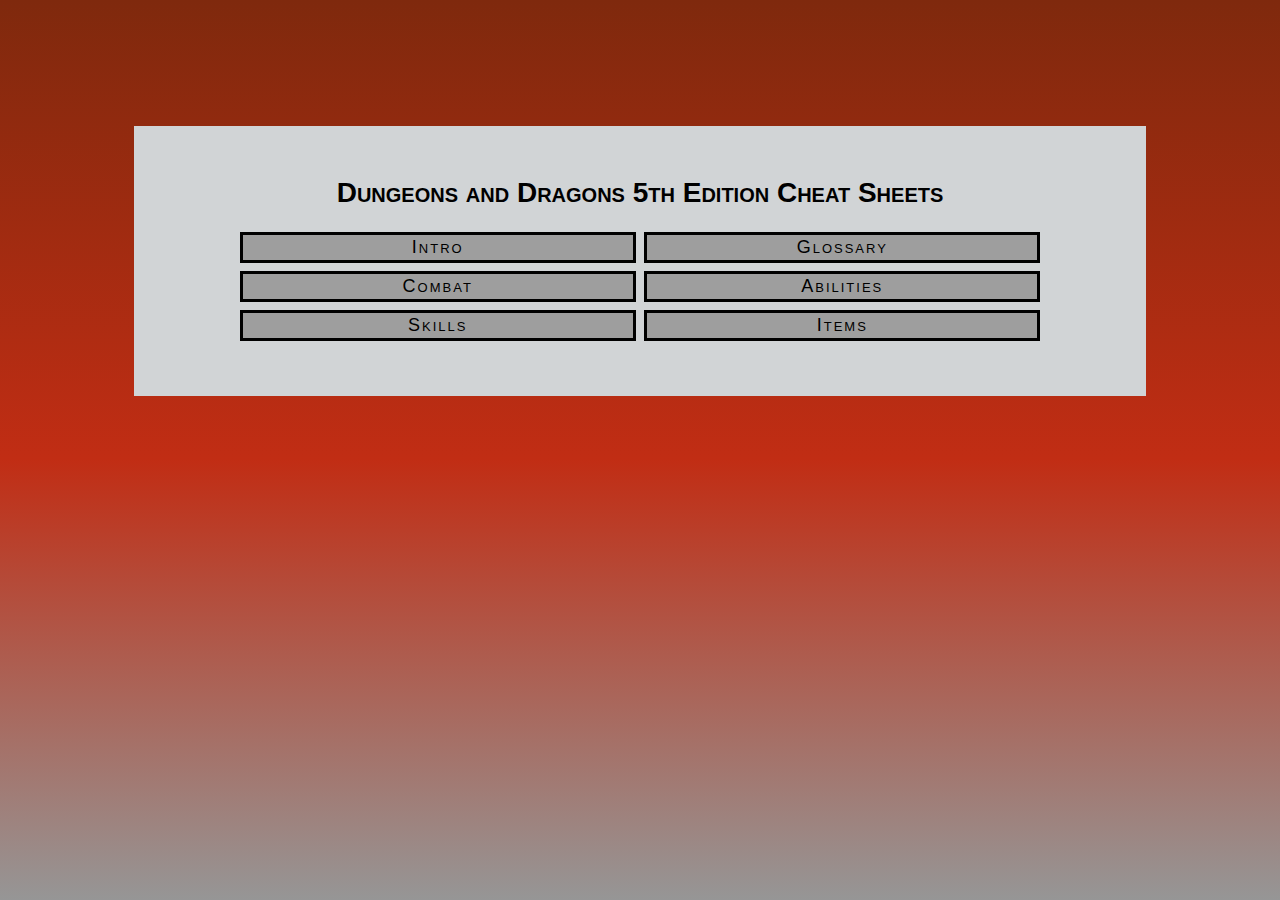
<file: index.html>
<!DOCTYPE html>
<html>
<head>
  <link rel="stylesheet" href="style.css">
</head>
<body>
<div class="home_body">
<h1 id="home_title">Dungeons and Dragons 5th Edition Cheat Sheets</h1>
<div id="intro_container">
  <a class="intro_link" href="intro.html"><div>Intro</div></a>
  <a class="intro_link" href="glossary.html"><div>Glossary</div></a>
  <a class="intro_link" href="combat.html"><div>Combat</div></a>
  <a class="intro_link" href="abilities.html"><div>Abilities</div></a>
  <a class="intro_link" href="skills.html"><div>Skills</div></a>
  <a class="intro_link" href="items.html"><div>Items</div></a>
</div>
</div>
</body>
</html>
</file>
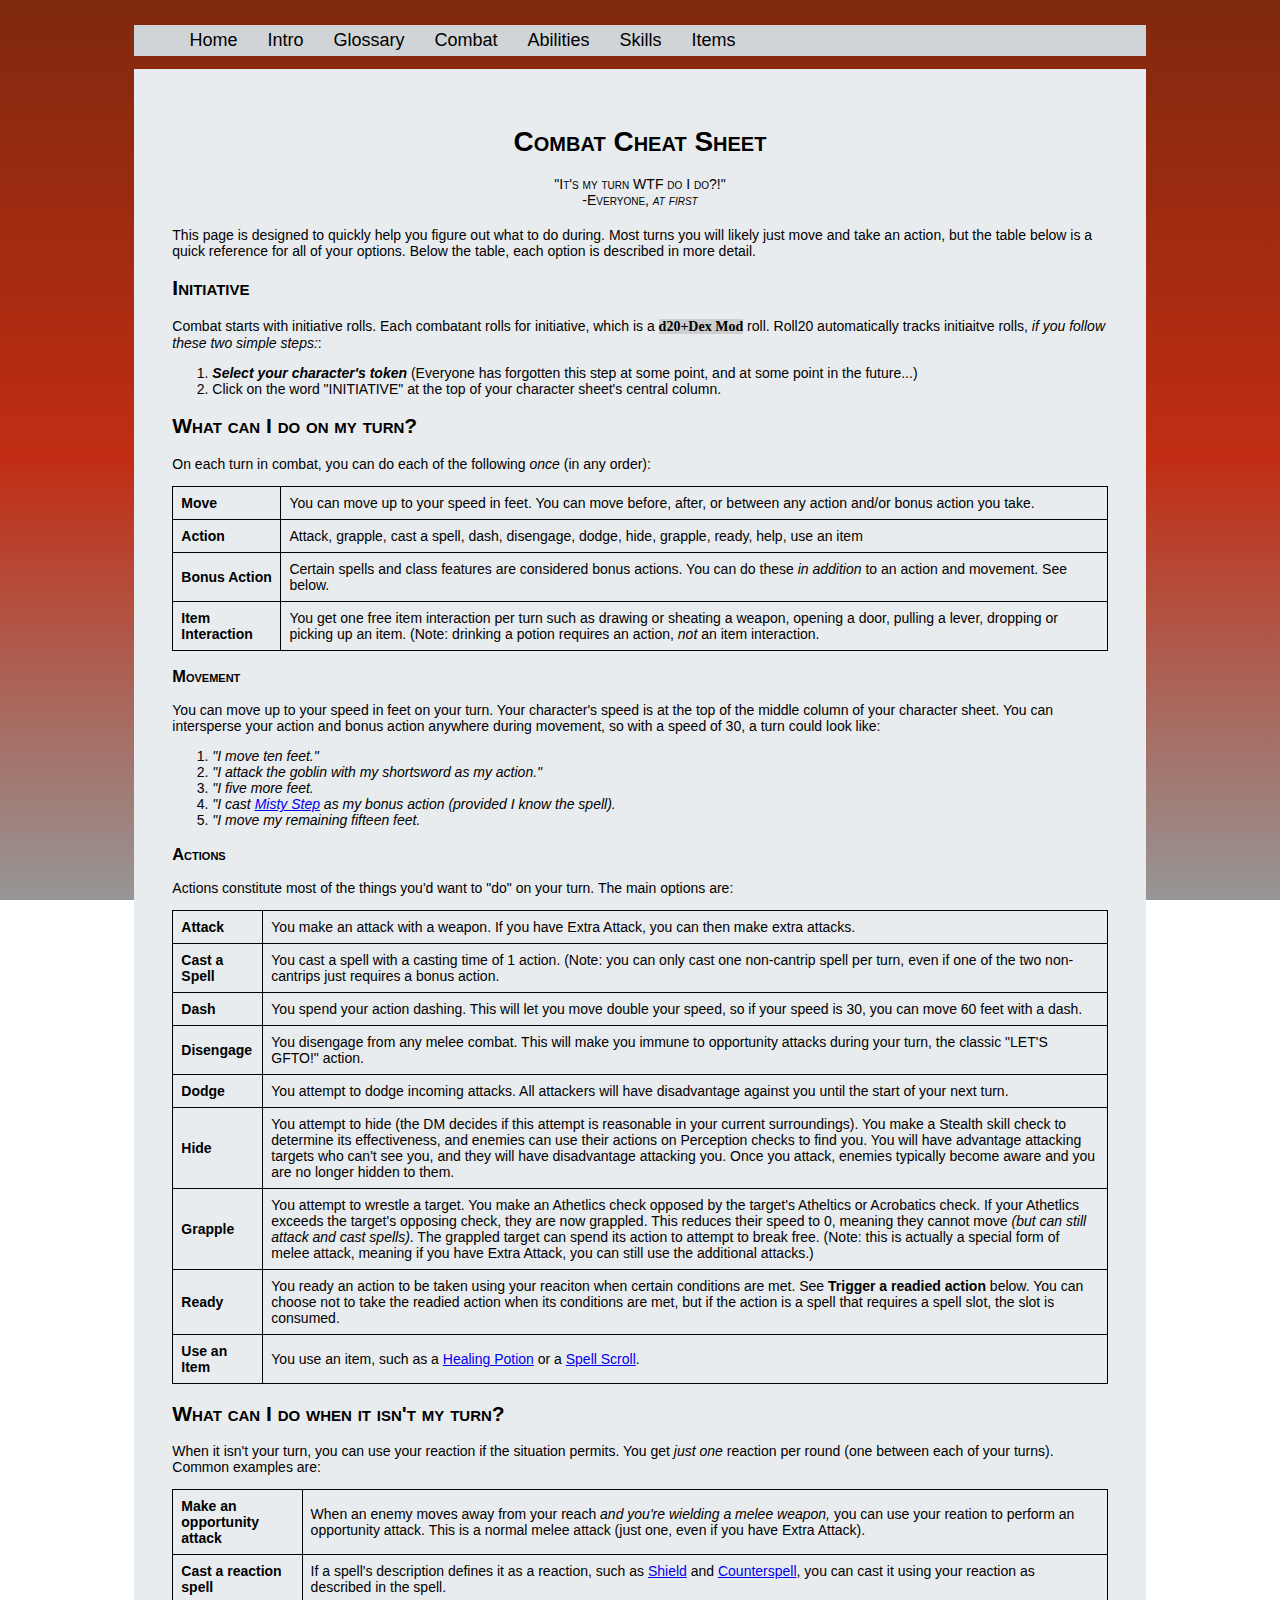
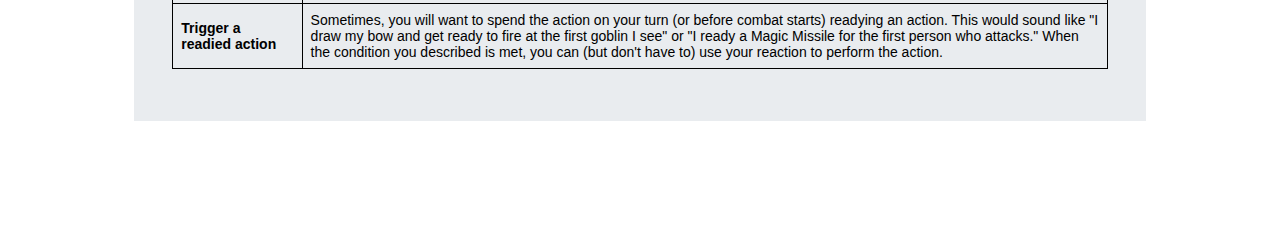
<file: combat.html>
<!DOCTYPE html>
<html>
<head>
  <link rel="stylesheet" href="style.css">
</head>
<body>


<div id="navbar">
  <ul>
    <li><a href="index.html">Home</a></li>
    <li><a href="intro.html">Intro</a></li>
    <li><a href="glossary.html">Glossary</a></li>
    <li><a href="combat.html">Combat</a></li>
    <li><a href="abilities.html">Abilities</a></li>
    <li><a href="skills.html">Skills</a></li>
    <li><a href="items.html">Items</a></li>
  </ul>
</div>

<div class="info_body">
  <h1>Combat Cheat Sheet</h1>
  <h4 class="quote">
    "It's my turn WTF do I do?!"<br>
      -Everyone, <i>at first</i>
  </h4>
  <p>
  This page is designed to quickly help you figure out what to do during. Most turns you will likely just
  move and take an action, but the table below is a quick reference for all of your options. Below the table,
  each option is described in more detail.
  <h2>Initiative</h2>
  Combat starts with initiative rolls. Each combatant rolls for initiative, which is a <span>d20+Dex Mod</span> roll.
  Roll20 automatically tracks initiaitve rolls, <i>if you follow these two simple steps:</i>:
  <ol>
    <li><b><i>Select your character's token</i></b> (Everyone has forgotten this step at some point, and at some point in the future...)</li>
    <li>Click on the word "INITIATIVE" at the top of your character sheet's central column.</li>
  </ol>
  <h2>What can I do on my turn?</h2>
  <p>
  On each turn in combat, you can do each of the following <i>once</i> (in any order):
  <table>
    <tbody>
      <tr>
        <td><b>Move</b></th>
        <td>You can move up to your speed in feet. You can move before, after, or between any action and/or bonus action you take.</th>
      </tr>
      <tr>
        <td><b>Action</b></th>
        <td>Attack, grapple, cast a spell, dash, disengage, dodge, hide, grapple, ready, help, use an item</th>
      </tr>
      <tr>
        <td><b>Bonus Action</b></th>
        <td>Certain spells and class features are considered bonus actions. You can do these <i>in addition</i> to an action and movement. See below.</th>
      </tr>
      <tr>
        <td><b>Item Interaction</b></th>
        <td>You get one free item interaction per turn such as drawing or sheating a weapon, opening a door, pulling a lever, dropping or picking up an item. (Note: drinking a potion requires an action, <i>not</i> an item interaction.</th>
      </tr>
    </tbody>
  </table>
  <h3>Movement</h3>
  You can move up to your speed in feet on your turn. Your character's speed is at the top of the middle column of your character sheet.
  You can intersperse your action and bonus action anywhere during movement, so with a speed of 30, a turn could look like:
  <ol>
    <li><i>"I move ten feet."</i></li>
    <li><i>"I attack the goblin with my shortsword as my action."</i></li>
    <li><i>"I five more feet.</i></li>
    <li><i>"I cast <a href="https://roll20.net/compendium/dnd5e/Misty%20Step#content">Misty Step</a> as my bonus action (provided I know the spell).</i></li>
    <li><i>"I move my remaining fifteen feet.</i></li>
  </ol>
  <h3>Actions</h3>
  <p>
  Actions constitute most of the things you'd want to "do" on your turn. The main options are:
  <table>
    <tbody>
      <tr>
        <td><b>Attack</b></td>
        <td>You make an attack with a weapon. If you have Extra Attack, you can then make extra attacks.</td>
      </tr>
      <tr>
        <td><b>Cast a Spell</b></td>
        <td>You cast a spell with a casting time of 1 action. (Note: you can only cast one non-cantrip spell per turn, even if one of the two non-cantrips just requires a bonus action.</td>
      </tr>
      <tr>
        <td><b>Dash</b></td>
        <td>You spend your action dashing. This will let you move double your speed, so if your speed is 30, you can move 60 feet with a dash.</td>
      </tr>
      <tr>
        <td><b>Disengage</b></td>
        <td>You disengage from any melee combat. This will make you immune to opportunity attacks during your turn, the classic "LET'S GFTO!" action.</td>
      </tr>
      <tr>
        <td><b>Dodge</b></td>
        <td>You attempt to dodge incoming attacks. All attackers will have disadvantage against you until the start of your next turn.</td>
      </tr>
      <tr>
        <td><b>Hide</b></td>
        <td>You attempt to hide (the DM decides if this attempt is reasonable in your current surroundings). You make a Stealth skill
       check to determine its effectiveness,  and enemies can use their actions on Perception checks to find you. You will have advantage
        attacking targets who can't see you, and they will have disadvantage attacking you. Once you attack, enemies typically become aware
        and you are no longer hidden to them.</td>
      </tr>
      <tr>
        <td><b>Grapple</b></td>
        <td>
          You attempt to wrestle a target. You make an Athetlics check opposed by the target's Atheltics or Acrobatics
          check. If your Athetlics exceeds the target's opposing check, they are now grappled. This reduces their speed
          to 0, meaning they cannot move <i>(but can still attack and cast spells)</i>. The grappled target can spend its
          action to attempt to break free.
          (Note: this is actually a special form of melee attack, meaning if you have Extra Attack, you can still use
          the additional attacks.)
        </td>
      </tr>
      <tr>
        <td><b>Ready</b></td>
        <td>You ready an action to be taken using your reaciton when certain conditions are met. See <b>Trigger a readied action</b> below.
        You can choose not to take the readied action when its conditions are met, but if the action is a spell that requires a spell slot, the slot is consumed.</td>
      </tr>
      <tr>
        <td><b>Use an Item</b></td>
        <td>You use an item, such as a <a href="https://roll20.net/compendium/dnd5e/Potion%20of%20Healing#content">Healing Potion</a> or a <a href="https://roll20.net/compendium/dnd5e/Spell%20Scroll#content">Spell Scroll</a>.</td>
      </tr>
    </tbody>
  </table>
  </p>

  <h2>What can I do when it isn't my turn?</h2>
  <p>
  When it isn't your turn, you can use your reaction if the situation permits.
  You get <i>just one</i> reaction per round (one between each of your turns).
  Common examples are:
  <table>
    <tbody>
      <tr>
        <td>Make an opportunity attack</td>
        <td>
          When an enemy moves away from your reach <i>and you're wielding a melee weapon,</i> you
          can use your reation to perform an opportunity attack. This is a normal melee attack (just one, even if you have Extra Attack).
        </td>
      </tr>
      <tr>
        <td>Cast a reaction spell</td>
        <td>
          If a spell's description defines it as a reaction, such as <a href="https://www.dndbeyond.com/spells/shield">Shield</a> and
          <a href="https://www.dndbeyond.com/spells/counterspell">Counterspell</a>, you can cast it using your reaction as described
          in the spell.
        </td>
      </tr>
      <tr>
        <td>Trigger a readied action</td>
        <td>
          Sometimes, you will want to spend the action on your turn (or before combat starts) readying an action. This would sound like
          "I draw my bow and get ready to fire at the first goblin I see" or "I ready a Magic Missile for the first person who attacks."
          When the condition you described is met, you can (but don't have to) use your reaction to perform the action.
        </td>
      </tr>
    </tbody>
  </table>
  </p>
</div>
</body>
</html>
</file>
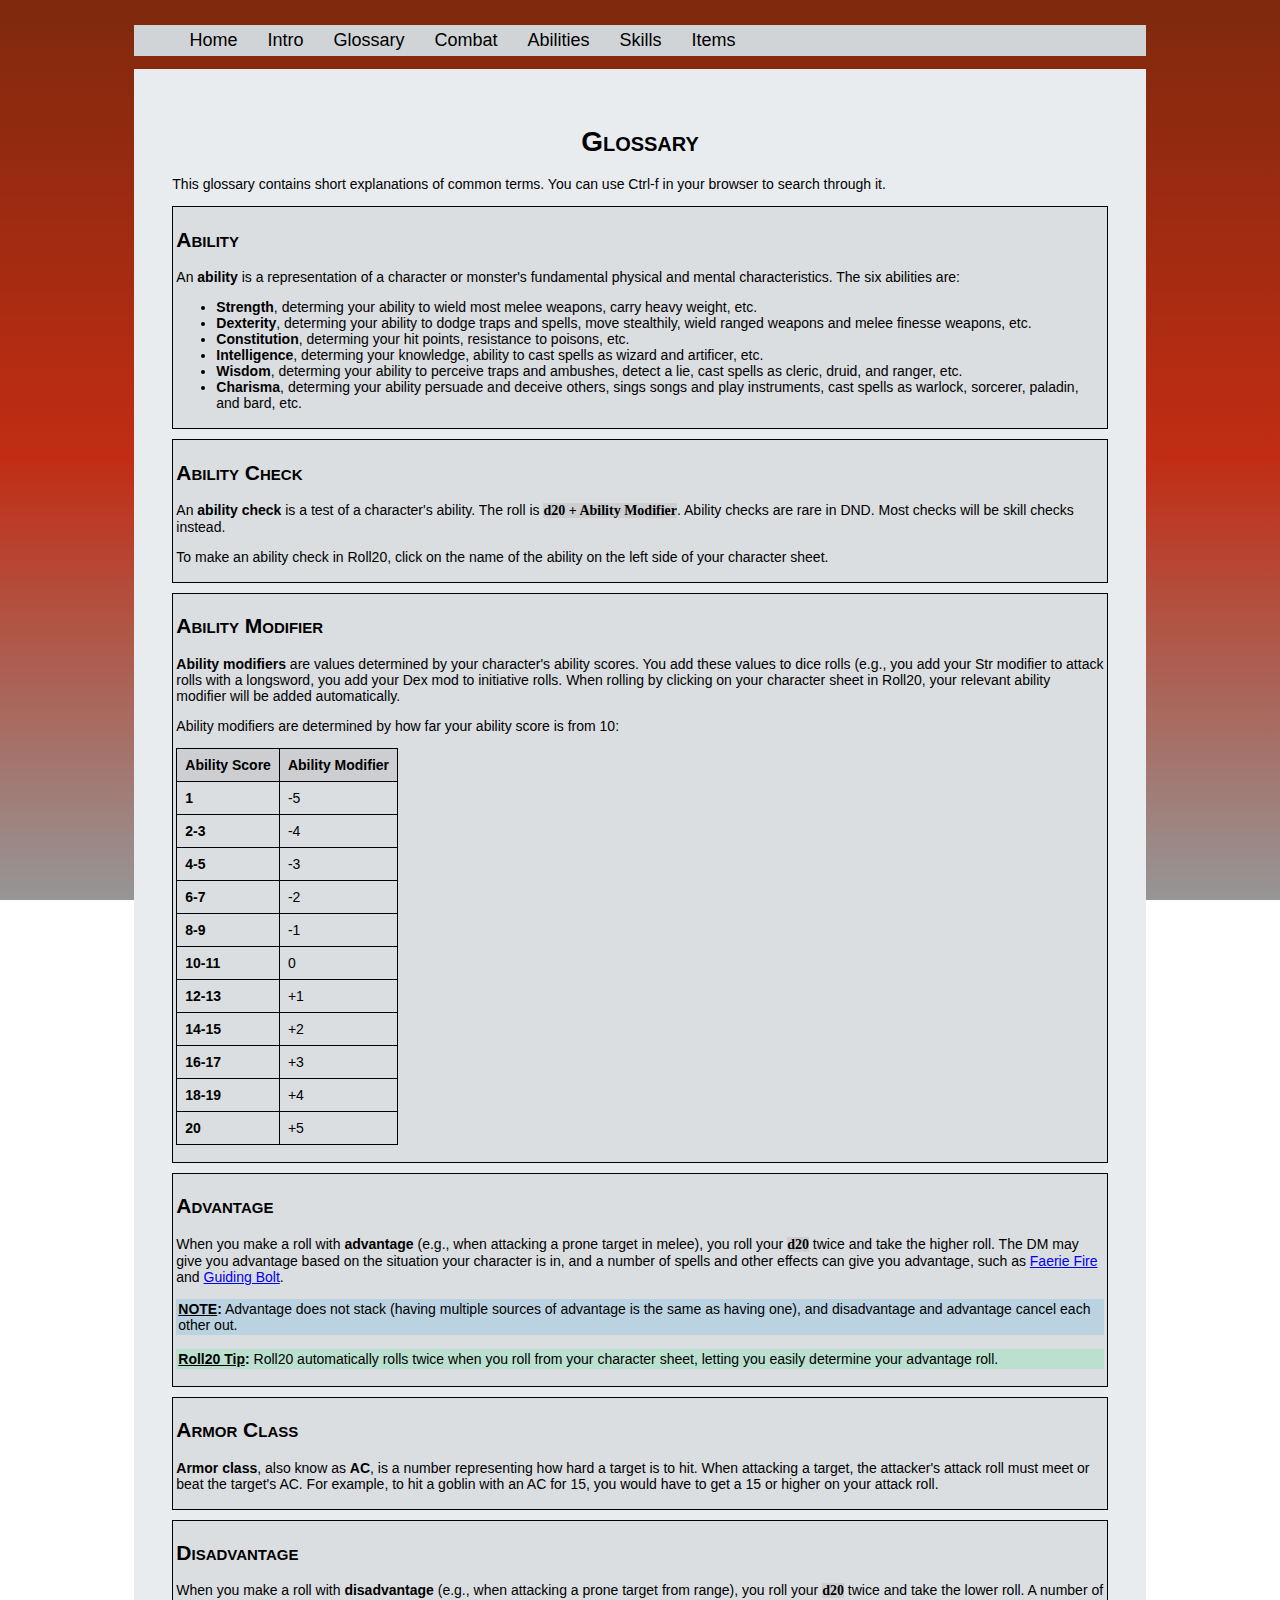
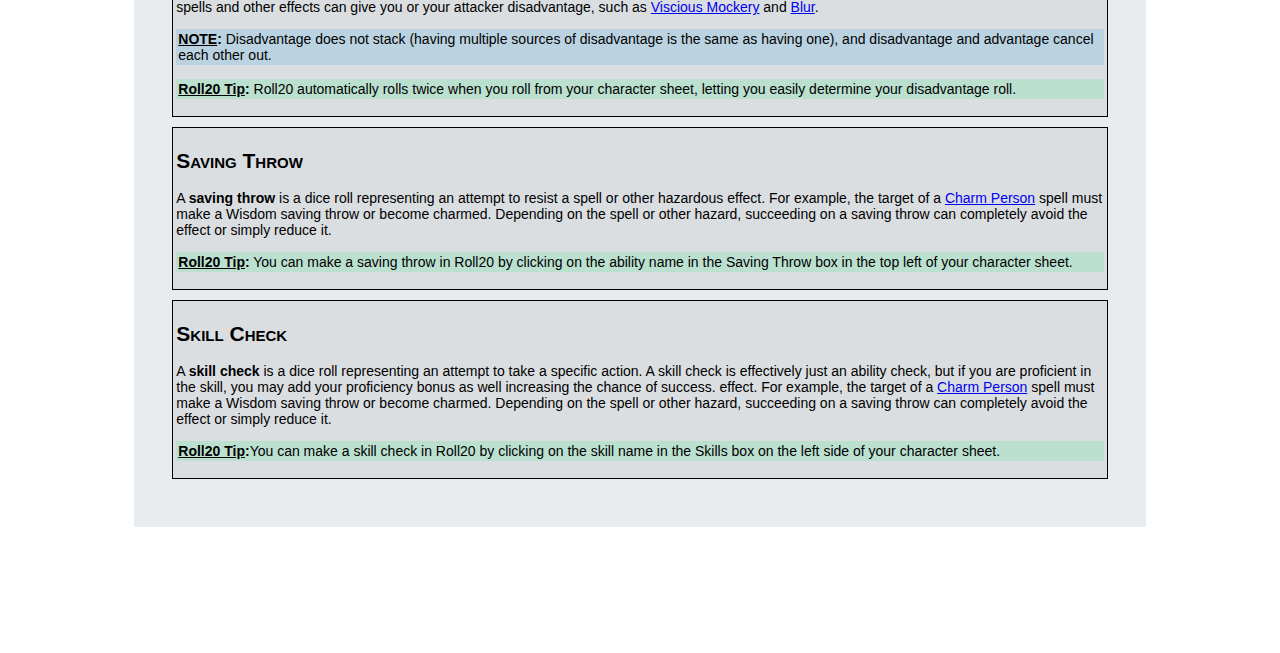
<file: glossary.html>
<!DOCTYPE html>
<html>
<head>
  <link rel="stylesheet" href="style.css">
</head>
<body>


<div id="navbar">
  <ul>
    <li><a href="index.html">Home</a></li>
    <li><a href="intro.html">Intro</a></li>
    <li><a href="glossary.html">Glossary</a></li>
    <li><a href="combat.html">Combat</a></li>
    <li><a href="abilities.html">Abilities</a></li>
    <li><a href="skills.html">Skills</a></li>
    <li><a href="items.html">Items</a></li>
  </ul>
</div>

<div class="info_body">
  <h1>Glossary</h1>
  <p>
  This glossary contains short explanations of common terms. You can use Ctrl-f in your
  browser to search through it.
  </p>

  <div class="glossary_entry">
    <a name="Ability"><h2>Ability</h2></a>
    <p>
    An <b>ability</b> is a representation of a character or monster's fundamental
    physical and mental characteristics. The six abilities are:
    <ul>
      <li><b>Strength</b>, determing your ability to wield most melee weapons, carry heavy weight, etc.</li>
      <li><b>Dexterity</b>, determing your ability to dodge traps and spells, move stealthily, wield ranged weapons and melee finesse weapons, etc.</li>
      <li><b>Constitution</b>, determing your hit points, resistance to poisons, etc.</li>
      <li><b>Intelligence</b>, determing your knowledge, ability to cast spells as wizard and artificer, etc.</li>
      <li><b>Wisdom</b>, determing your ability to perceive traps and ambushes, detect a lie, cast spells as cleric, druid, and ranger, etc.</li>
      <li><b>Charisma</b>, determing your ability persuade and deceive others, sings songs and play instruments, cast spells as warlock, sorcerer, paladin, and bard, etc.
    </p>
  </div>

  <div class="glossary_entry">
    <a name="Ability Check"><h2>Ability Check</h2></a>
    <p>
    An <b>ability check</b> is a test of a character's ability. The roll is <span>d20 + Ability Modifier</span>.
    Ability checks are rare in DND. Most checks will be skill checks instead.
    </p>
    <p>
    To make an ability check in Roll20, click on the name of the ability on the left side of your character sheet.
    </p>
  </div>

  <div class="glossary_entry">
    <a name="Ability Modifier"><h2>Ability Modifier</h2></a>
    <p>
    <b>Ability modifiers</b> are values determined by your character's ability scores. You add these
    values to dice rolls (e.g., you add your Str modifier to attack rolls with a longsword,
    you add your Dex mod to initiative rolls. When rolling by clicking on your character sheet in
    Roll20, your relevant ability modifier will be added automatically.
    </p>
    <p>
    Ability modifiers are determined by how far your ability score is from 10:
    <table>
      <thead>
        <tr>
          <th>Ability Score</th>
          <th>Ability Modifier</th>
        </tr>
      </thead>
      <tbody>
        <tr>
          <td>1</td>
          <td>-5</th>
        </tr>
        <tr>
          <td>2-3</td>
          <td>-4</th>
        </tr>
        <tr>
          <td>4-5</td>
          <td>-3</th>
        </tr>
        <tr>
          <td>6-7</td>
          <td>-2</th>
        </tr>
        <tr>
          <td>8-9</td>
          <td>-1</th>
        </tr>
        <tr>
          <td>10-11</td>
          <td>0</th>
        </tr>
        <tr>
          <td>12-13</td>
          <td>+1</th>
        </tr>
        <tr>
          <td>14-15</td>
          <td>+2</th>
        </tr>
        <tr>
          <td>16-17</td>
          <td>+3</th>
        </tr>
        <tr>
          <td>18-19</td>
          <td>+4</th>
        </tr>
        <tr>
          <td>20</td>
          <td>+5</th>
        </tr>
      </tbody>
    </table>
    </p>
  </div>

  <div class="glossary_entry">
    <a name="Advantage"><h2>Advantage</h2></a>
    <p>
    When you make a roll with <b>advantage</b> (e.g., when attacking a prone target in melee), you
    roll your <span>d20</span> twice and take the higher roll. The DM may give you advantage
    based on the situation your character is in, and a number of spells and other
    effects can give you advantage, such as <a href="https://roll20.net/compendium/dnd5e/Faerie%20Fire#content">Faerie Fire</a>
    and <a href="https://roll20.net/compendium/dnd5e/Guiding%20Bolt#content">Guiding Bolt</a>.
    </p>

    <p>
    <div class="glossary_note">
      <b><u>NOTE</u>:</b> Advantage does not stack (having multiple sources of advantage is the same as having one),
      and disadvantage and advantage cancel each other out.
    </div>
    </p>
    <p>
    <div class="glossary_roll20">
      <b><u>Roll20 Tip</u>:</b> Roll20 automatically rolls twice when you roll from your character sheet, letting
      you easily determine your advantage roll.
    </div>
    </p>
  </div>


  <div class="glossary_entry">
    <a name="Armor Class"><h2>Armor Class</h2></a>
    <p>
    <b>Armor class</b>, also know as <b>AC</b>, is a number representing how hard
    a target is to hit. When attacking a target, the attacker's attack roll must
    meet or beat the target's AC. For example, to hit a goblin with an AC for 15,
    you would have to get a 15 or higher on your attack roll.
    </p>
  </div>

  <div class="glossary_entry">
    <a name="Disadvantage"><h2>Disadvantage</h2></a>
    <p>
    When you make a roll with <b>disadvantage</b> (e.g., when attacking a prone target from range), you
    roll your <span>d20</span> twice and take the lower roll. A number of spells and other
    effects can give you or your attacker disadvantage, such as <a href="https://roll20.net/compendium/dnd5e/Vicious%20Mockery#content">Viscious Mockery</a>
    and <a href="https://roll20.net/compendium/dnd5e/Blur#content">Blur</a>.
    </p>

    <p>
    <div class="glossary_note">
      <b><u>NOTE</u>:</b> Disadvantage does not stack (having multiple sources of disadvantage is the same as having one),
      and disadvantage and advantage cancel each other out.
    </div>
    </p>
    <p>
    <div class="glossary_roll20">
      <b><u>Roll20 Tip</u>:</b> Roll20 automatically rolls twice when you roll from your character sheet, letting
      you easily determine your disadvantage roll.
    </div>
    </p>
  </div>


  <div class="glossary_entry">
    <a name="Saving Throw"><h2>Saving Throw</h2></a>
    <p>
    A <b>saving throw</b> is a dice roll representing an attempt to resist a spell or other hazardous
    effect. For example, the target of a <a href="https://roll20.net/compendium/dnd5e/Charm%20Person#content">Charm Person</a>
    spell must make a Wisdom saving throw or become charmed. Depending on the spell or other hazard,
    succeeding on a saving throw can completely avoid the effect or simply reduce it.
    </p>
    <p>
    <div class="glossary_roll20">
      <b><u>Roll20 Tip</u>:</b> You can make a saving throw in Roll20 by clicking on the ability name in the Saving Throw box in the top left of your character sheet.
    </div>
    </p>
  </div>

  <div class="glossary_entry">
    <a name="Skill Check"><h2>Skill Check</h2></a>
    <p>
    A <b>skill check</b> is a dice roll representing an attempt to take a specific action.
    A skill check is effectively just an ability check, but if you are proficient in the skill,
    you may add your proficiency bonus as well increasing the chance of success.
    effect. For example, the target of a <a href="https://roll20.net/compendium/dnd5e/Charm%20Person#content">Charm Person</a>
    spell must make a Wisdom saving throw or become charmed. Depending on the spell or other hazard,
    succeeding on a saving throw can completely avoid the effect or simply reduce it.
    </p>
    <p>
    <div class="glossary_roll20">
      <b><u>Roll20 Tip</u>:</b>You can make a skill check in Roll20 by clicking on the skill name in the Skills box on the left side of your character sheet.
    </div>
    </p>
  </div>
</div>
</body>
</html>
</file>
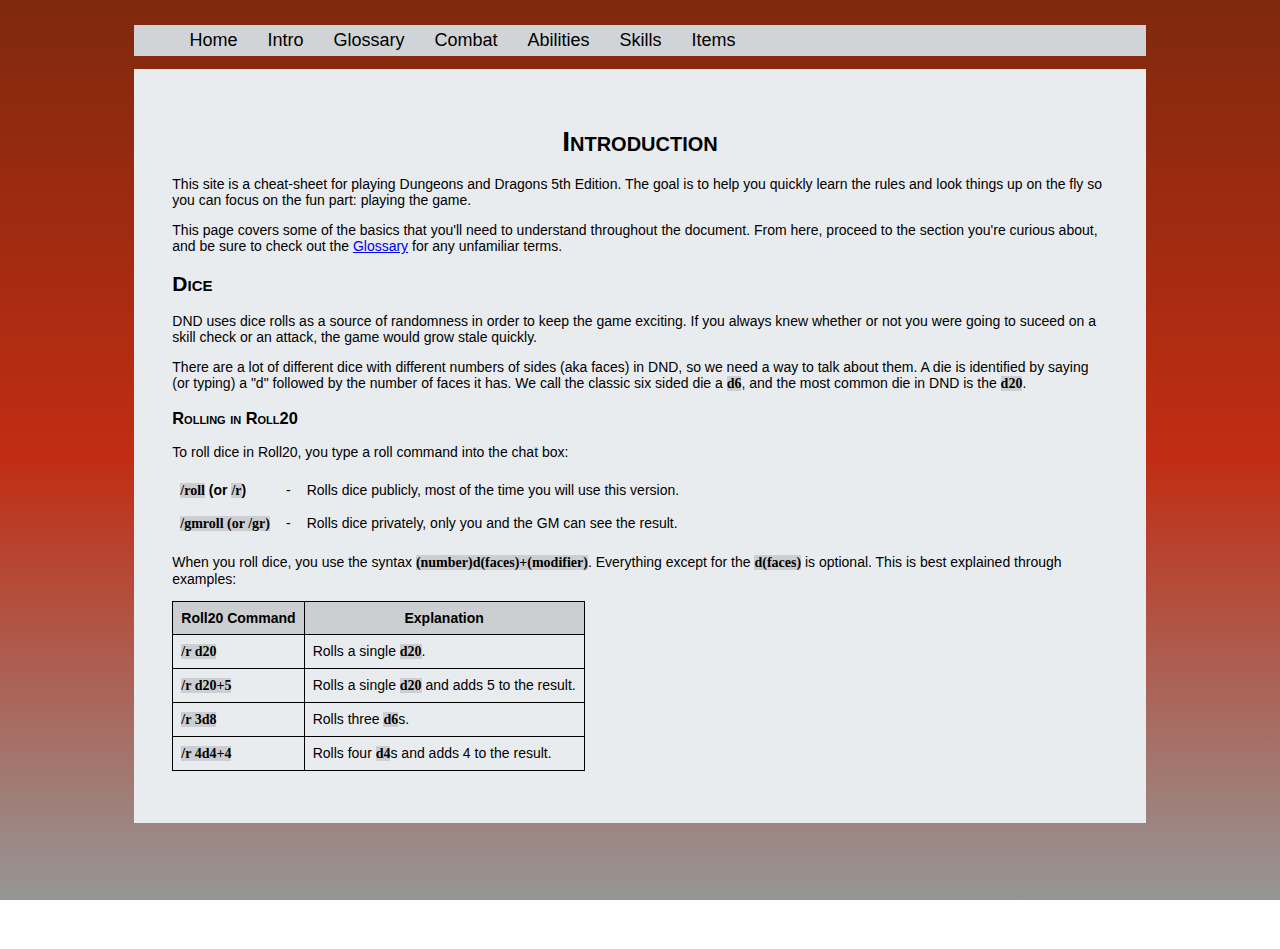
<file: intro.html>
<!DOCTYPE html>
<html>
<head>
  <link rel="stylesheet" href="style.css">
</head>
<body>


<div id="navbar">
  <ul>
    <li><a href="index.html">Home</a></li>
    <li><a href="intro.html">Intro</a></li>
    <li><a href="glossary.html">Glossary</a></li>
    <li><a href="combat.html">Combat</a></li>
    <li><a href="abilities.html">Abilities</a></li>
    <li><a href="skills.html">Skills</a></li>
    <li><a href="items.html">Items</a></li>
  </ul>
</div>

<div class="info_body">
  <h1>Introduction</h1>
  <p>
  This site is a cheat-sheet for playing Dungeons and Dragons 5th Edition. The
  goal is to help you quickly learn the rules and look things up on the fly so
  you can focus on the fun part: playing the game.
  </p>
  <p>
  This page covers some of the basics that you'll need to understand throughout
  the document. From here, proceed to the section you're curious about, and be
  sure to check out the <a href="glossary.html">Glossary</a> for any unfamiliar
  terms.
  </p>
  <h2>Dice</h2>
  <p>
  DND uses dice rolls as a source of randomness in order to keep the game
  exciting. If you always knew whether or not you were going to suceed on
  a skill check or an attack, the game would grow stale quickly.
  </p>
  <p>
  There are a lot of different dice with different numbers of sides (aka faces)
  in DND, so we need a way to talk about them. A die is identified by saying (or
  typing) a "d" followed by the number of faces it has. We call the classic
  six sided die a <span>d6</span>, and the most common die in DND is the <span>d20</span>.
  </p>
  <h3>Rolling in Roll20</h3>
  <p>
  To roll dice in Roll20, you type a roll command into the chat box:
  <table class="hidden_table">
    <tbody>
      <tr>
        <td><span>/roll</span> (or <span>/r</span>)</td>
        <td>-</td>
        <td>Rolls dice publicly, most of the time you will use this version.</td>
      </tr>
      <tr>
        <td><span><span>/gmroll</span> (or <span>/gr</span>)</td>
        <td>-</td>
        <td>Rolls dice privately, only you and the GM can see the result.</td>
      </tr>
    </tbody>
  </table>
  </p>
  <p>
  When you roll dice, you use the syntax <span>(number)d(faces)+(modifier)</span>. Everything
  except for the <span>d(faces)</span> is optional.
  This is best explained through examples:
  <table>
    <thead>
      <tr>
        <th>Roll20 Command</th>
        <th>Explanation</th>
      </tr>
    </thead>
    <tbody>
      <tr>
        <td><span>/r d20</span></th>
        <td>Rolls a single <span>d20</span>.</th>
      </tr>
      <tr>
        <td><span>/r d20+5</span></th>
        <td>Rolls a single <span>d20</span> and adds 5 to the result.</th>
      </tr>
      <tr>
        <td><span>/r 3d8</span></th>
        <td>Rolls three <span>d6</span>s.
      </tr>
      <tr>
        <td><span>/r 4d4+4</span></th>
        <td>Rolls four <span>d4</span>s and adds 4 to the result.
      </tr>
    </tbody>
  </table>
  </p>

</div>
</body>
</html>
</file>
<file: style.css>
body {
  font-family: "Lucida Sans Unicode", "Lucida Grande", sans-serif;
  font-size: 14px;
  color: #000000;
  font-weight: normal;
  text-decoration: rgb(68, 68, 68);
  font-style: normal;
  text-transform: none;
  background: #7F290D;
  background: -moz-linear-gradient(top, #7F290D 0%, #C12D14 51%, #969696 100%);
  background: -webkit-linear-gradient(top, #7F290D 0%, #C12D14 51%, #969696 100%);
  background: linear-gradient(to bottom, #7F290D 0%, #C12D14 51%, #969696 100%);
  background-attachment: fixed; /* make gradient fill entire page */
}

h1 {
  text-align: center;
}

h1, h2, h3, h4, h5, h6 {
  font-variant: small-caps;
}

span {
  font-family: "Consolas";
  display: inline;
  font-weight: bold;
  margin: 0;
  background: #CCCED1;
  word-break: normal;
  word-wrap: normal;
}


table {
  table-layout: fixed;
  border-collapse: collapse;
  border: 1px solid black;
  padding: 3px;
}

thead {
  background: #CCCED1;
}

th {
  border: 1px solid black;
  padding: 8px;
}

td {
  border: 1px solid black;
  padding: 8px;
}

td:first-child {
  font-weight: bold;
}

.hidden_table {
  border: 0px;
  margin: 0 100px 0 0;
}
.hidden_table th {
  border: none;
  padding: 8px;
}

.hidden_table td {
  border: none;
  padding: 8px;
}

#navbar {
  width: 80%;
  margin: 2% 10% 0;
  padding: 0;
  background: #D1D4D6;
  overflow: hidden;
}

#navbar ul {
  list-style-type: none;
  text-align: center;
  margin: 0;
  height: auto;
}

#navbar li {
  float: left;
  padding: 5px;
  height: auto;
  margin: 0;
}

#navbar a {
  padding: 5px;
  margin: 5px;
  color: black;
  font-size: 18px;
  text-decoration: none;
  height: auto;
}

#navbar a:hover {
  font-weight: bold;
  background: #CCCFD1;
}

.home_body {
  background: #D1D4D6;
  margin: 10% 10% 15%;
}

#home_title {
  padding: 5% 0 0 0;
}

#intro_container {
  padding: 0% 10% 5%;
  display: table;
  table-layout: fixed;
  display: grid;
  grid-template-columns: 1fr 1fr;
}

.intro_link {
  color: #000000;
  font-size: 18px;
  text-decoration: none;
}

.intro_link div {
  border: solid;
  text-align: center;
  letter-spacing: 2px;
  font-variant: small-caps;
  background-color: #9e9e9e;
  margin: 1%;
  padding: .5%;
  width: auto;
}

.intro_link div:hover {
  box-shadow: 0 0 0 2px #000000;
  font-weight: bold;
}

.info_body {
  margin: 1% 10% 10%;
  background: #E9ECEF;
  padding: 3%;
}

.glossary_entry {
  background: #DBDEE0;
  padding: 3px 3px 3px 3px;
  margin: 10px 0 10px;
  border: 1px solid black;
}

.glossary_note {
  background: #BBD3E0;
  padding: 2px;
}

.glossary_roll20 {
  background: #BBE0D0;
  padding: 2px;
}

/* Combat */
.quote {
  font-weight: normal;
  text-align: center;
}
</file>
